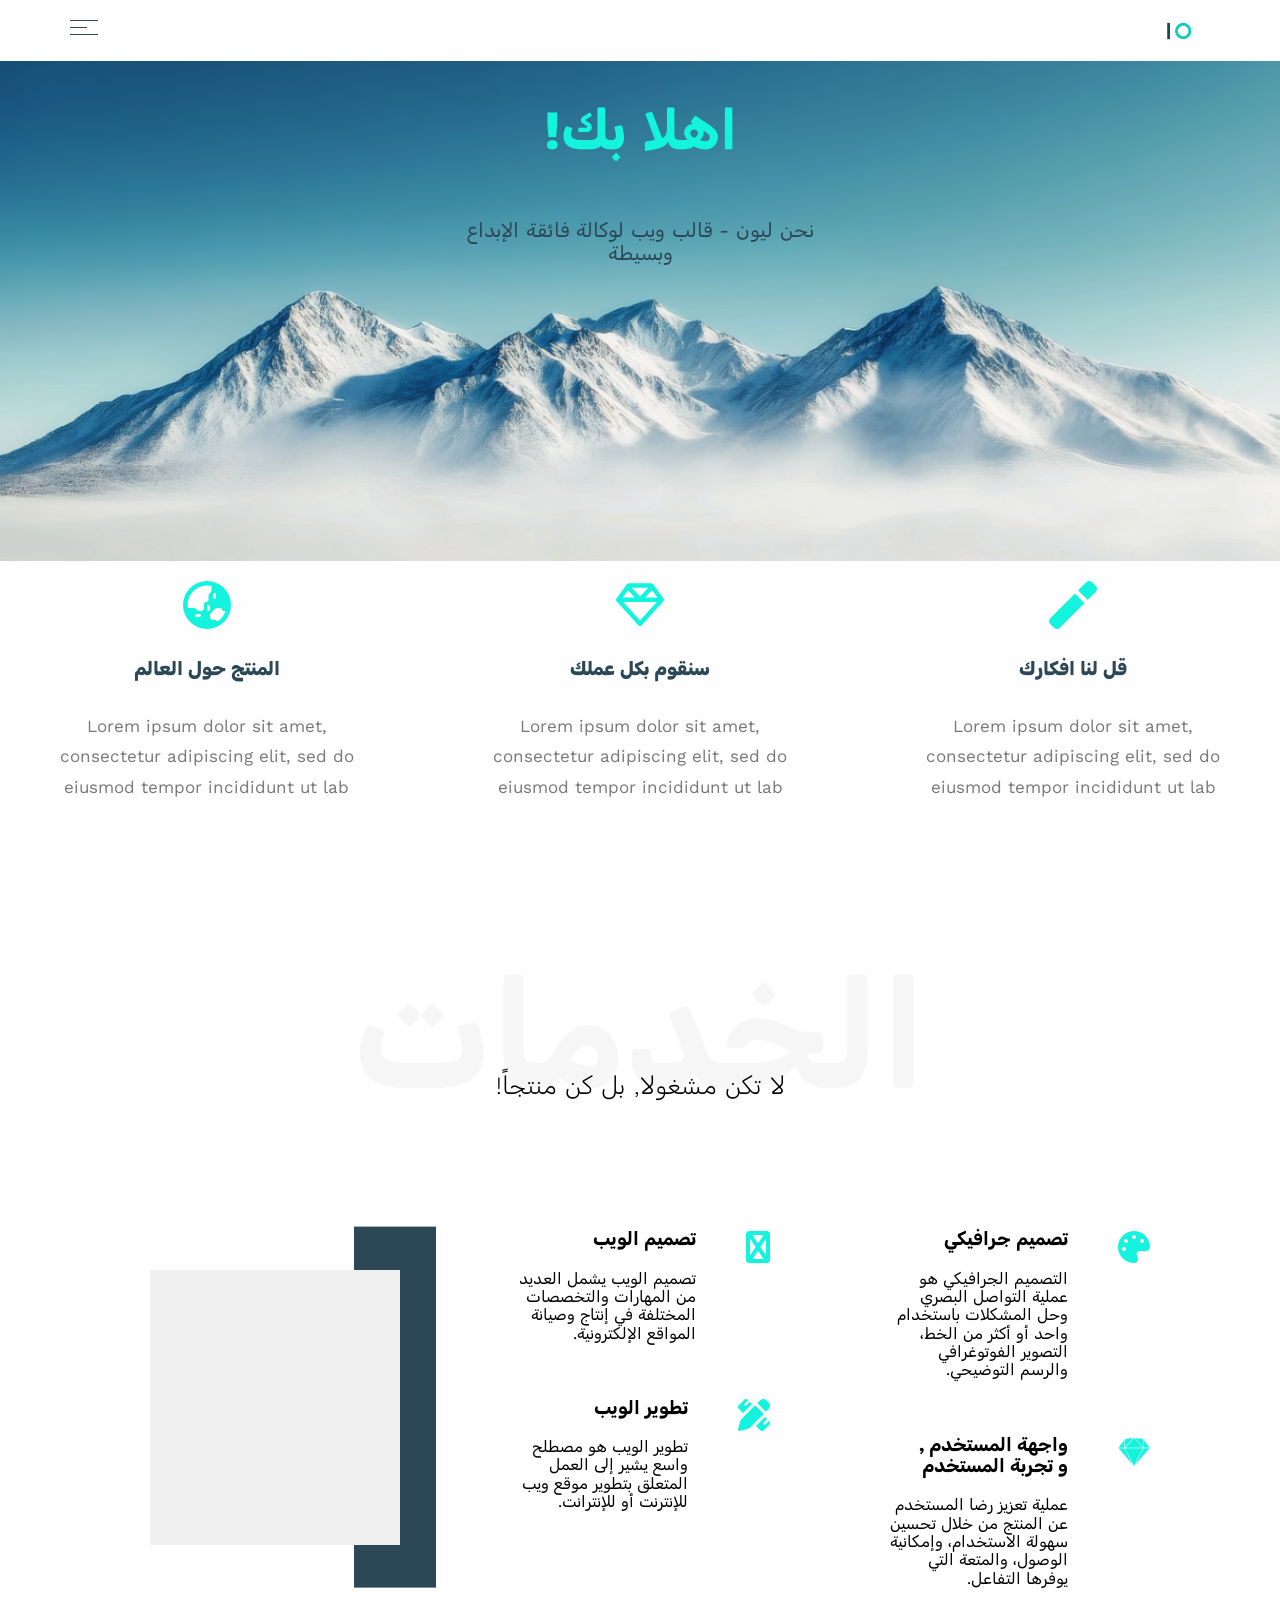
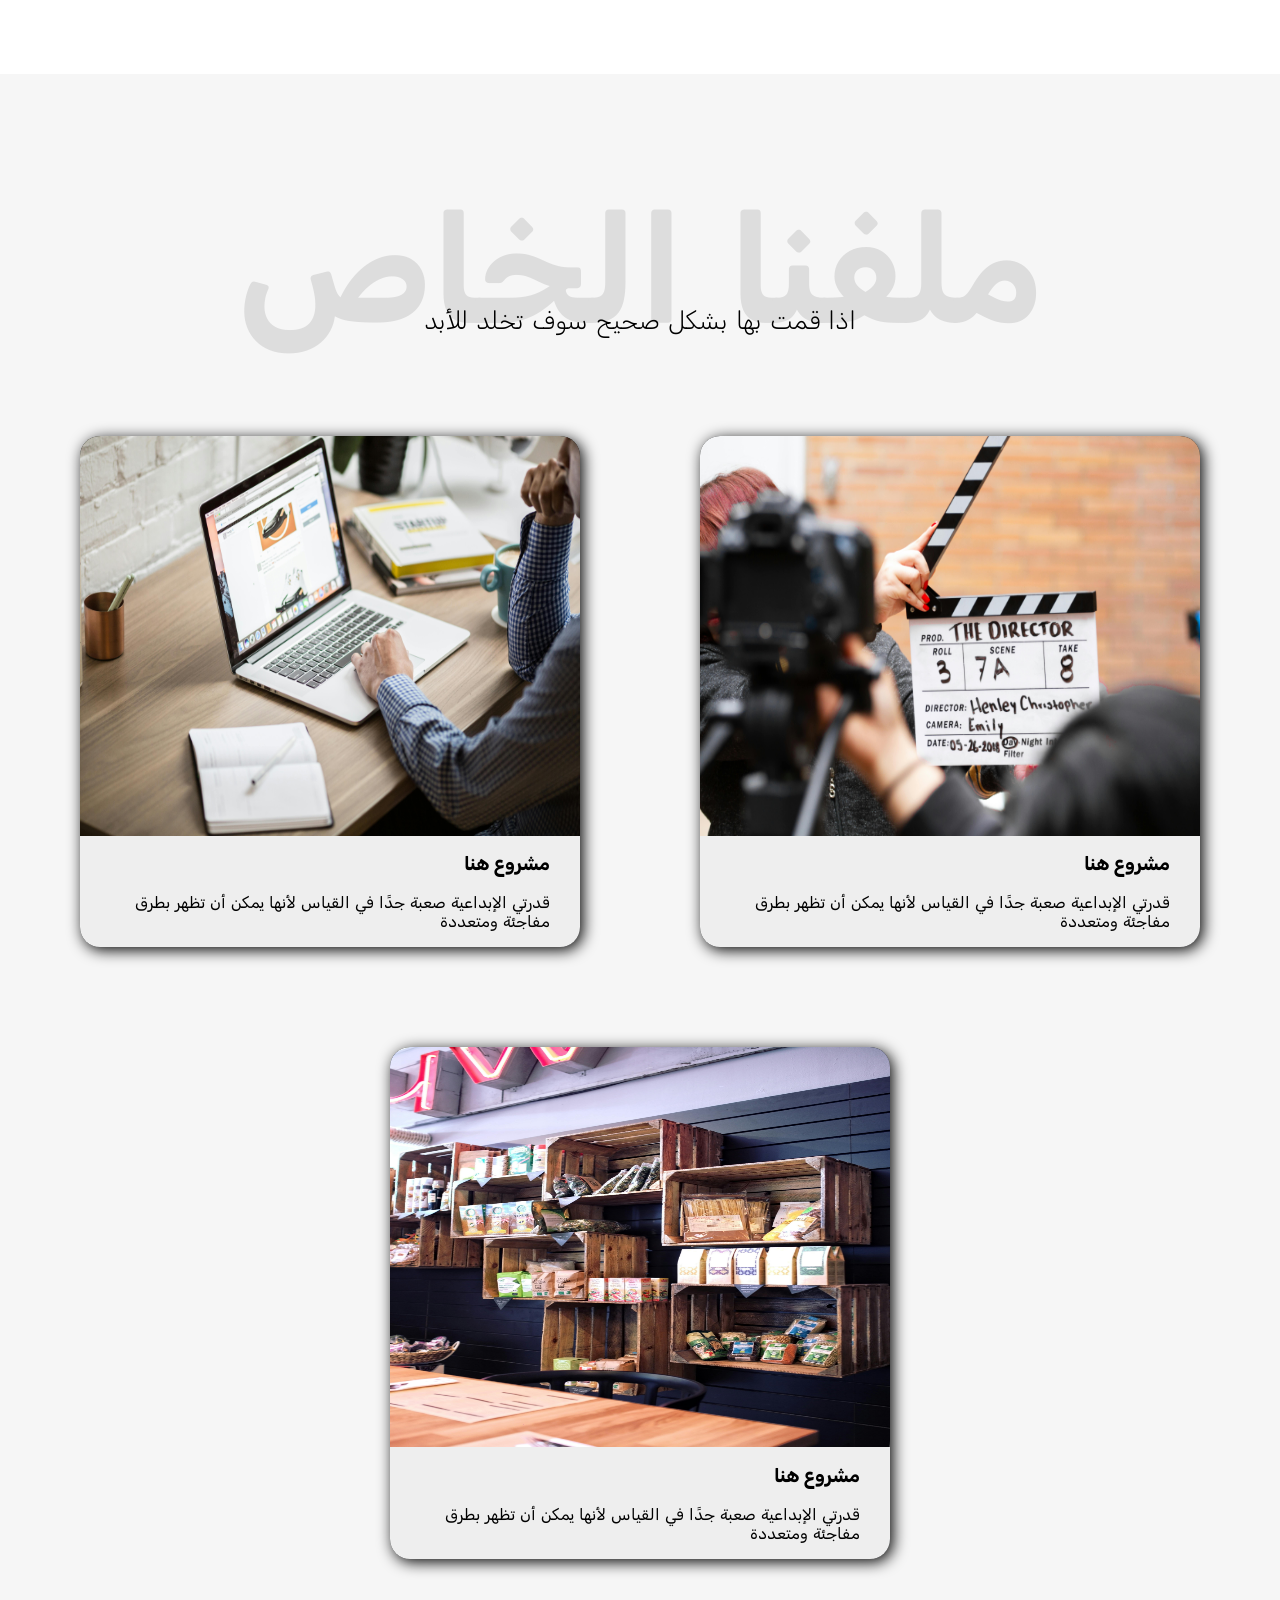
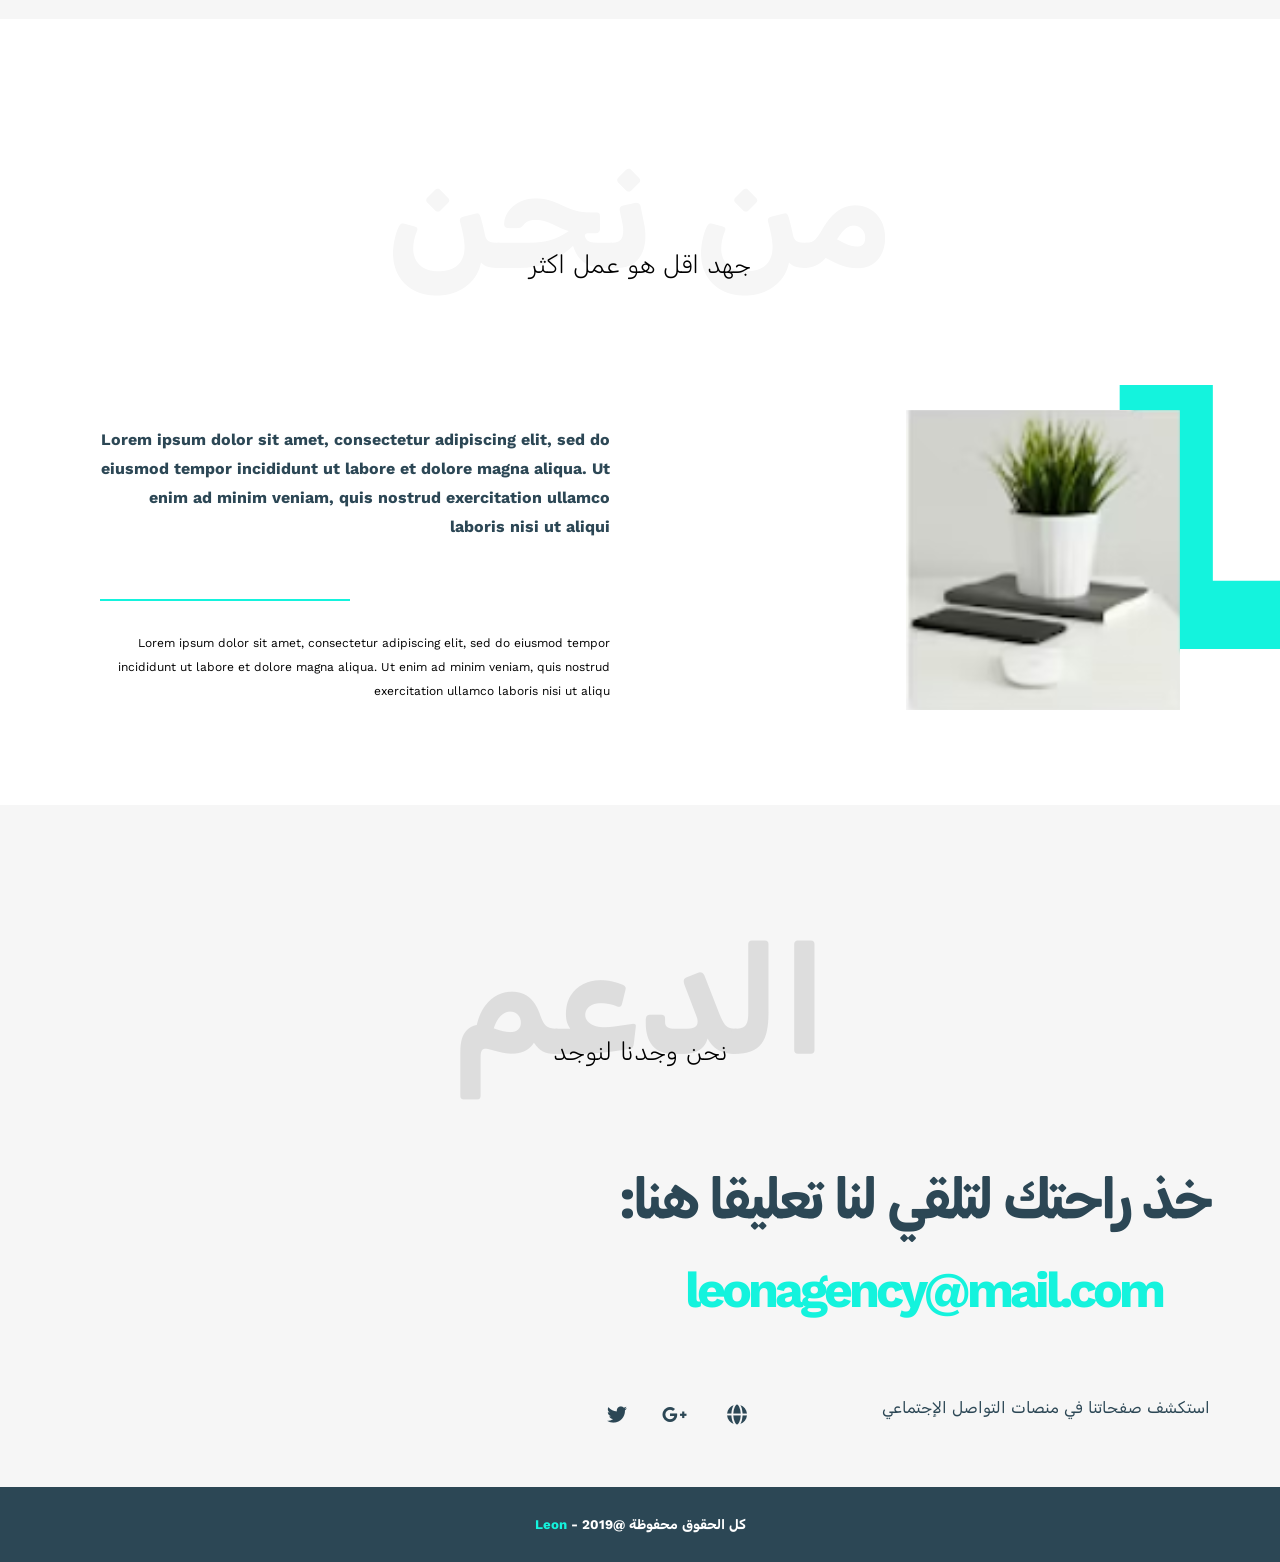
<file: docs/index.html>
<!doctype html>
<html lang="en">
  <head>
    <meta charset="UTF-8" />
    <meta name="viewport" content="width=device-width, initial-scale=1.0" />
    <!-- Render all elements normally -->
    <link rel="stylesheet" href="css/normalize.css" />
    <!-- Website styles  -->
    <link rel="stylesheet" href="css/leon.css" />
    <!-- Font icons library -->
    <link rel="stylesheet" href="css/all.min.css" />
    <!-- Fonts  -->
    <link rel="preconnect" href="https://fonts.googleapis.com" />
    <link rel="preconnect" href="https://fonts.gstatic.com" crossorigin />
    <link
      href="https://fonts.googleapis.com/css2?family=Work+Sans:ital,wght@0,100..900;1,100..900&display=swap"
      rel="stylesheet" />
    <link
      href="https://fonts.googleapis.com/css2?family=Rubik:ital,wght@0,300..900;1,300..900&display=swap"
      rel="stylesheet" />

    <!-- Title and logo -->
    <link rel="icon" href="images/logo.png" />
    <title>Leon T1</title>
  </head>
  <body dir="rtl">
    <!-- Start Header -->
    <div class="header">
      <div class="container">
        <img class="logo" src="images/logo.png" alt="leon logo" />
        <div class="links">
          <span class="menu-icon">
            <span></span>
            <span></span>
            <span></span>
          </span>
          <ul>
            <li><a href="#Services">الخدمات</a></li>
            <li><a href="#Portofolio">ملفي الشخصي</a></li>
            <li><a href="#About">من نحن</a></li>
            <li><a href="#Contact">الدعم</a></li>
          </ul>
        </div>
      </div>
    </div>
    <!-- Landing -->
    <div class="landing-page">
      <div class="intro-text">
        <h1>اهلا بك!</h1>
        <p>نحن ليون - قالب ويب لوكالة فائقة الإبداع وبسيطة</p>
      </div>
    </div>
    <!-- Features -->
    <div class="features">
      <div class="feat">
        <i class="fas fa-magic fa-3x"></i>
        <div class="feature-text">
          <h3>قل لنا افكارك</h3>
          <p>
            Lorem ipsum dolor sit amet, consectetur adipiscing elit, sed do
            eiusmod tempor incididunt ut lab
          </p>
        </div>
      </div>
      <div class="feat">
        <i class="far fa-gem fa-3x"></i>
        <div class="feature-text">
          <h3>سنقوم بكل عملك</h3>
          <p>
            Lorem ipsum dolor sit amet, consectetur adipiscing elit, sed do
            eiusmod tempor incididunt ut lab
          </p>
        </div>
      </div>
      <div class="feat">
        <i class="fas fa-globe-asia fa-3x"></i>
        <div class="feature-text">
          <h3>المنتج حول العالم</h3>
          <p>
            Lorem ipsum dolor sit amet, consectetur adipiscing elit, sed do
            eiusmod tempor incididunt ut lab
          </p>
        </div>
      </div>
    </div>
    <!-- Start Services -->
    <div class="services">
      <div class="container">
        <div class="special-heading">
          <h1>الخدمات</h1>
          <p>لا تكن مشغولا, بل كن منتجاً!</p>
        </div>
        <div class="services-content">
          <div class="col">
            <!-- Start Service -->
            <div class="srv">
              <i class="fas fa-palette fa-2x"></i>
              <div class="text">
                <h3>تصميم جرافيكي</h3>
                <p>
                  التصميم الجرافيكي هو عملية التواصل البصري وحل المشكلات
                  باستخدام واحد أو أكثر من الخط، التصوير الفوتوغرافي والرسم
                  التوضيحي.
                </p>
              </div>
            </div>
            <div class="srv">
              <i class="fab fa-sketch fa-2x"></i>
              <div class="text">
                <h3>واجهة المستخدم ,<br />و تجربة المستخدم</h3>
                <p>
                  عملية تعزيز رضا المستخدم عن المنتج من خلال تحسين سهولة
                  الاستخدام، وإمكانية الوصول، والمتعة التي يوفرها التفاعل.
                </p>
              </div>
            </div>
            <!-- End Service -->
          </div>
          <div class="col">
            <!-- Start Services -->
            <div class="srv">
              <i class="fas fa-sketch fa-2x"></i>
              <div class="text">
                <h3>تصميم الويب</h3>
                <p>
                  تصميم الويب يشمل العديد من المهارات والتخصصات المختلفة في
                  إنتاج وصيانة المواقع الإلكترونية.
                </p>
              </div>
            </div>
            <div class="srv">
              <i class="fas fa-pencil-ruler fa-2x"></i>
              <div class="text">
                <h3>تطوير الويب</h3>
                <p>
                  تطوير الويب هو مصطلح واسع يشير إلى العمل المتعلق بتطوير موقع
                  ويب للإنترنت أو للإنترانت.
                </p>
              </div>
            </div>
            <!-- End Services -->
          </div>
          <div class="col">
            <div class="img-container">
              <div></div>
              <div></div>
            </div>
          </div>
        </div>
      </div>
    </div>
    <div class="portfolio">
      <div class="special-heading">
        <h1>ملفنا الخاص</h1>
        <p>اذا قمت بها بشكل صحيح سوف تخلد للأبد</p>
      </div>
      <div class="portfolio-content">
        <div class="window">
          <img src="images/Portfolio-1.jpg" alt="" />
          <div class="window-text">
            <h3>مشروع هنا</h3>
            <p>
              قدرتي الإبداعية صعبة جدًا في القياس لأنها يمكن أن تظهر بطرق مفاجئة
              ومتعددة
            </p>
          </div>
        </div>
        <div class="window">
          <img src="images/Portfolio-2.jpg" alt="" />
          <div class="window-text">
            <h3>مشروع هنا</h3>
            <p>
              قدرتي الإبداعية صعبة جدًا في القياس لأنها يمكن أن تظهر بطرق مفاجئة
              ومتعددة
            </p>
          </div>
        </div>
        <div class="window">
          <img src="images/Portfolio-3.jpg" alt="" />
          <div class="window-text">
            <h3>مشروع هنا</h3>
            <p>
              قدرتي الإبداعية صعبة جدًا في القياس لأنها يمكن أن تظهر بطرق مفاجئة
              ومتعددة
            </p>
          </div>
        </div>
      </div>
    </div>
    <div class="about">
      <div class="container">
        <div class="special-heading">
          <h1>من نحن</h1>
          <p>جهد اقل هو عمل اكثر</p>
        </div>
        <div class="about-content">
          <div class="col">
            <div class="img"><img src="images/Plant.png" alt="" /></div>
          </div>
          <div class="col">
            <p>
              Lorem ipsum dolor sit amet, consectetur adipiscing elit, sed do
              eiusmod tempor incididunt ut labore et dolore magna aliqua. Ut
              enim ad minim veniam, quis nostrud exercitation ullamco laboris
              nisi ut aliqui
            </p>
            <p>
              Lorem ipsum dolor sit amet, consectetur adipiscing elit, sed do
              eiusmod tempor incididunt ut labore et dolore magna aliqua. Ut
              enim ad minim veniam, quis nostrud exercitation ullamco laboris
              nisi ut aliqu
            </p>
          </div>
        </div>
      </div>
    </div>
    <div class="contant">
      <div class="container">
        <div class="special-heading">
          <h1>الدعم</h1>
          <p>نحن وجدنا لنوجد</p>
        </div>
        <div class="contant-content">
          <div class="mail">
            <h1>خذ راحتك لتلقي لنا تعليقا هنا:</h1>
            <h2>leonagency@mail.com</h2>
          </div>
          <div class="social">
            <span>استكشف صفحاتنا في منصات التواصل الإجتماعي</span>
            <span>
              <i class="fa-solid fa-globe"></i>
              <i class="fa-brands fa-google-plus-g"></i>
              <i class="fa-brands fa-twitter"></i>
            </span>
          </div>
        </div>
      </div>
    </div>
    <div class="footer">
      <div class="container">
        <h5>كل الحقوق محفوظة @2019 - <span>Leon</span></h5>
      </div>
    </div>
  </body>
</html>
</file>
<file: docs/css/leon.css>
/* Global rules */
* {
  -webkit-box-sizing: border-box;
  -moz-box-sizing: border-box;
  box-sizing: border-box;
}

body {
  font-family: "Work sans", "Sans serif", "Rubik";
  a {
    text-decoration: none;
  }
}

.container {
  padding-left: 15px;
  padding-right: 15px;
  margin-left: auto;
  margin-right: auto;
}
/* Variables */
:root {
  --MainColor1: #14f3dd;
  --Maincolor2: #ffffff;
  --Maincolor3: #2c4755;
  --sectioncolor: #f6f6f6;
  --Para-color: #1f2021;
}
/* Framework */
.special-heading {
  text-align: center;
  margin-bottom: 100px;

  h1 {
    font-size: 150px;
    color: var(--sectioncolor);
    margin: 0;
    margin-top: 50px;
  }
  h1 + p {
    font-size: 25px;
    margin-top: -50px;
    font-weight: 300;
  }
}

@media (max-width: 767px) {
  .special-heading {
    h1 {
      font-size: 75px;
    }

    h1 + p {
      font-size: 12px;
      margin-top: -25px;
    }
  }
}

/* Devices */
@media (min-width: 768px) {
  .container {
    width: 750px;
  }
}
@media (min-width: 992px) {
  .container {
    width: 970px;
  }
}

@media (min-width: 1200px) {
  .container {
    width: 1170px;
  }
}

/* End Global rules */

/* Main desgin */

/* Header */

.header {
  padding: 20px;
}

.header .container {
  display: flex;
  justify-content: space-between;
  align-items: center;
}

.header .logo {
  width: 45px;
}

.header .links {
  position: relative;
}

.header .links:hover .menu-icon span:nth-child(2) {
  width: 100%;
}

.header .links .menu-icon {
  display: flex;
  flex-wrap: wrap;
  width: 28px;
  justify-content: flex-end;
}

.header .links .menu-icon span {
  background-color: var(--Maincolor3);
  height: 1px;
  margin-bottom: 6px;
  width: 100%;
}

.header .links .menu-icon span:nth-child(2) {
  width: 60%;
  transition-duration: 0.5s;
}

.header .links ul {
  list-style: none;
  margin: 0px;
  padding: 0px;
  background-color: #f6f6f6;
  position: absolute;
  right: 0px;
  top: calc(100% + 15px);
  min-width: 200px;
  box-shadow: 3px 3px 5px;
  display: none;
}

.header .links:hover ul {
  display: block;
}

.header .links ul::after {
  content: "";
  border-style: solid;
  border-width: 10px;
  border-color: transparent;
  border-bottom-color: #f6f6f6;
  position: absolute;
  right: 5px;
  top: -20px;
}
.header .links ul li a {
  display: block;
  padding: 15px;
  color: #333;
  transition: 0.3s;
  font-weight: 600;
}

.header .links ul li a:hover {
  padding-right: 25px;
}

.header .links ul li:not(:last-child) a {
  border-bottom: #aaa solid 0.1px;
}

/* Landing */
.landing-page {
  width: 100%;
  height: 500px;
  background-image: url(../images/Mountain-3.jpeg);
  background-size: cover;
  background-position: center;
  display: flex;
  justify-content: center;
}

.landing-page .intro-text {
  display: flex;
  align-items: center;
  flex-direction: column;
  max-width: 350px;
  h1 {
    color: var(--MainColor1);
    font-size: 55.43px;
    transition: 0.5s;
  }
  h1:hover {
    text-shadow: #14f3dd 0px 0px 50px;
  }
  p {
    text-align: center;
    color: var(--Maincolor3);
    font-size: 20px;
    max-width: 350px;
  }
}

/* Feutures */

.features {
  background-color: #fefefe;
  display: grid;
  grid-template-columns: repeat(auto-fill, minmax(300px, 1fr));
  gap: 20px;
  align-content: space-between;
}

.features .feat {
  padding: 20px;
  text-align: center;
}

.features .feat i {
  color: var(--MainColor1);
}
.features .feat h3 {
  font-weight: 800;
  margin: 30px 0;
  color: #2c4755;
}
.features .feat p {
  line-height: 1.8;
  color: #777;
  font-size: 17px;
}

.features .feat .feature-text {
  max-width: 300px;
  margin-left: auto;
  margin-right: auto;
}

@media (min-width: 955px) {
  .features {
    grid-template-columns: repeat(3, minmax(300px, 1fr));
  }
}

/* Servives */

.services {
  padding: 60px 0px;

  .container {
    .services-content {
      display: grid;
      grid-template-columns: repeat(auto-fill, minmax(300px, 1fr));
      .col {
        padding: 0px 50px;
        .srv {
          display: flex;
          transition: 0.5s;
          padding: 10px;
          border-radius: 10px;
          i {
            color: var(--MainColor1);
            margin-left: 50px;
            margin-top: 20px;
            transition: 0.5s;
          }
        }
        .srv:hover {
          transform: perspective(1000px) translate3d(-10px, -10px, 10px);
          box-shadow: 10px 10px 15px;
          background-color: #eee;
          border: solid var(--MainColor1);
        }
        .srv:hover i {
          text-shadow: #14f3dd 0px 0px 30px;
        }
      }
      .col:last-child {
        display: flex;
        align-items: center;

        .img-container {
          position: relative;

          div:first-child {
            background-color: #f0f0f0;
            width: 250px;
            aspect-ratio: 1 / 1.1;
            position: relative;
            z-index: 1;
          }

          div:last-child {
            background-color: var(--Maincolor3);
            width: 82px;
            aspect-ratio: 1 / 4.4;
            position: absolute;
            top: 50%;
            left: 98%;
            transform: translate(-50%, -50%);
          }
        }
      }
    }
  }
}

.portfolio {
  padding: 60px 0px;
  background-color: #f6f6f6;
  .special-heading {
    h1 {
      color: #ddd;
    }
  }
  .portfolio-content {
    padding: 0px 60px;
    display: flex;
    flex-wrap: wrap;
    gap: 100px;
    justify-content: space-evenly;
    .window {
      flex-direction: column;
      background-color: #1f2021;
      max-width: 500px;
      aspect-ratio: 1 / 1;
      display: flex;
      justify-content: end;
      border-radius: 20px;
      box-shadow: 3px 3px 15px;
      transition: 1s;
      transition-timing-function: linear(
        0 0%,
        0 1.8%,
        0.01 3.6%,
        0.03 6.35%,
        0.07 9.1%,
        0.13 11.4%,
        0.19 13.4%,
        0.27 15%,
        0.34 16.1%,
        0.54 18.35%,
        0.66 20.6%,
        0.72 22.4%,
        0.77 24.6%,
        0.81 27.3%,
        0.85 30.4%,
        0.88 35.1%,
        0.92 40.6%,
        0.94 47.2%,
        0.96 55%,
        0.98 64%,
        0.99 74.4%,
        1 86.4%,
        1 100%
      );
    }

    .window-text {
      background-color: #eee;
      padding: 0px 30px;
      border-radius: 20px;
      border-top-left-radius: 0px;
      border-top-right-radius: 0px;
    }

    img {
      width: 100%;
      height: 80%;
      border-top-left-radius: 20px;
      border-top-right-radius: 20px;
    }
  }
  .window:hover {
    transform: perspective(1000px) translate3d(10px, 10px, 10px) rotatey(10deg);
  }
}

.about {
  padding-top: 60px;
  padding-bottom: 60px;
}

.about .about-content {
  display: grid;
  grid-template-columns: repeat(auto-fill, minmax(500px, 1fr));
}

.about .about-content .col {
  padding: 30px;
}

.about .about-content .col:first-child {
  display: flex;
}

.about .about-content .col .img {
  position: relative;
  width: fit-content;
  margin-left: 60px;
}

.about .about-content .col .img::before {
  content: "L";
  position: absolute;
  color: var(--MainColor1);
  font-size: 400px;
  font-weight: 900;
  z-index: -1;
  top: -42%;
  right: -59%;
}

.about .about-content .col p:first-child {
  font-weight: 700;
  line-height: 1.8;
  color: var(--Maincolor3);
  margin-bottom: 90px;
  position: relative;
}

.about .about-content .col p:first-child::after {
  content: "";
  position: absolute;
  bottom: -60px;
  left: 0;
  display: inline-block;
  background-color: var(--MainColor1);
  width: 250px;
  height: 2px;
}

.about .about-content .col p:last-child {
  font-size: 12px;
  line-height: 2;
}

.contant {
  padding-bottom: 60px;
  padding-top: 60px;
  background-color: var(--sectioncolor);
}
.contant .special-heading h1 {
  color: #dddddd;
}

.contant .contant-content .mail h1 {
  font-size: 56px;
  color: var(--Maincolor3);
  letter-spacing: -4px;
  margin: 0;
}

.contant .contant-content .mail h2 {
  font-size: 50px;
  color: var(--MainColor1);
  letter-spacing: -4px;
  margin: 30px 48px;
}
.contant .contant-content .social {
  margin-top: 55px;
  display: inline-flex;
}

.contant .contant-content .social span:first-child {
  color: var(--Maincolor3);
  margin-left: 107px;
  margin-top: -5px;
}

.contant .contant-content .social span:last-child {
  font-size: 20px;
  letter-spacing: 28px;
  margin-left: 35px;
}

.contant .contant-content .social span:last-child i {
  color: var(--Maincolor3);
}

.footer {
  background-color: var(--Maincolor3);
}

.footer .container {
  text-align: center;
}

.footer h5 {
  margin: 0;
  padding: 30px 0px;
  color: white;
}
.footer h5 span {
  color: var(--MainColor1);
}

/*Devices  Combatiplaty*/

@media (max-width: 767px) {
  .landing-page .intro-text h1 {
    font-size: 30px;
  }

  .landing-page .intro-text p {
    font-size: small;
  }

  .about .about-content {
    grid-template-columns: repeat(auto-fill, minmax(300px, 1fr));
  }
  .about .about-content .col .img {
    margin-left: 20px;
  }

  .about .about-content .col .img::before {
    font-size: 300px;
  }

  .about .about-content .col .img img {
    width: 200px;
  }

  .contant .contant-content .mail h1 {
    font-size: 40px;
    letter-spacing: -3px;
  }

  .contant .contant-content .mail h2 {
    font-size: 37px;
    letter-spacing: -3px;
  }

  .contant .contant-content .social span:first-child {
    margin-left: 5px;
    font-size: 20px;
  }

  .contant .contant-content .social span:last-child {
    letter-spacing: 1px;
    margin-left: 10px;
  }
}

@media (min-width: 630px) and (max-width: 991px) {
  .col:last-child {
    grid-column: span 2;
    margin-top: 70px;

    .img-container {
      margin: 0px auto;
    }
  }
}

@media (max-width: 644px) {
  .col:last-child {
    margin-top: 80px;

    .img-container {
      margin: 0px auto;
    }
  }
}
</file>
